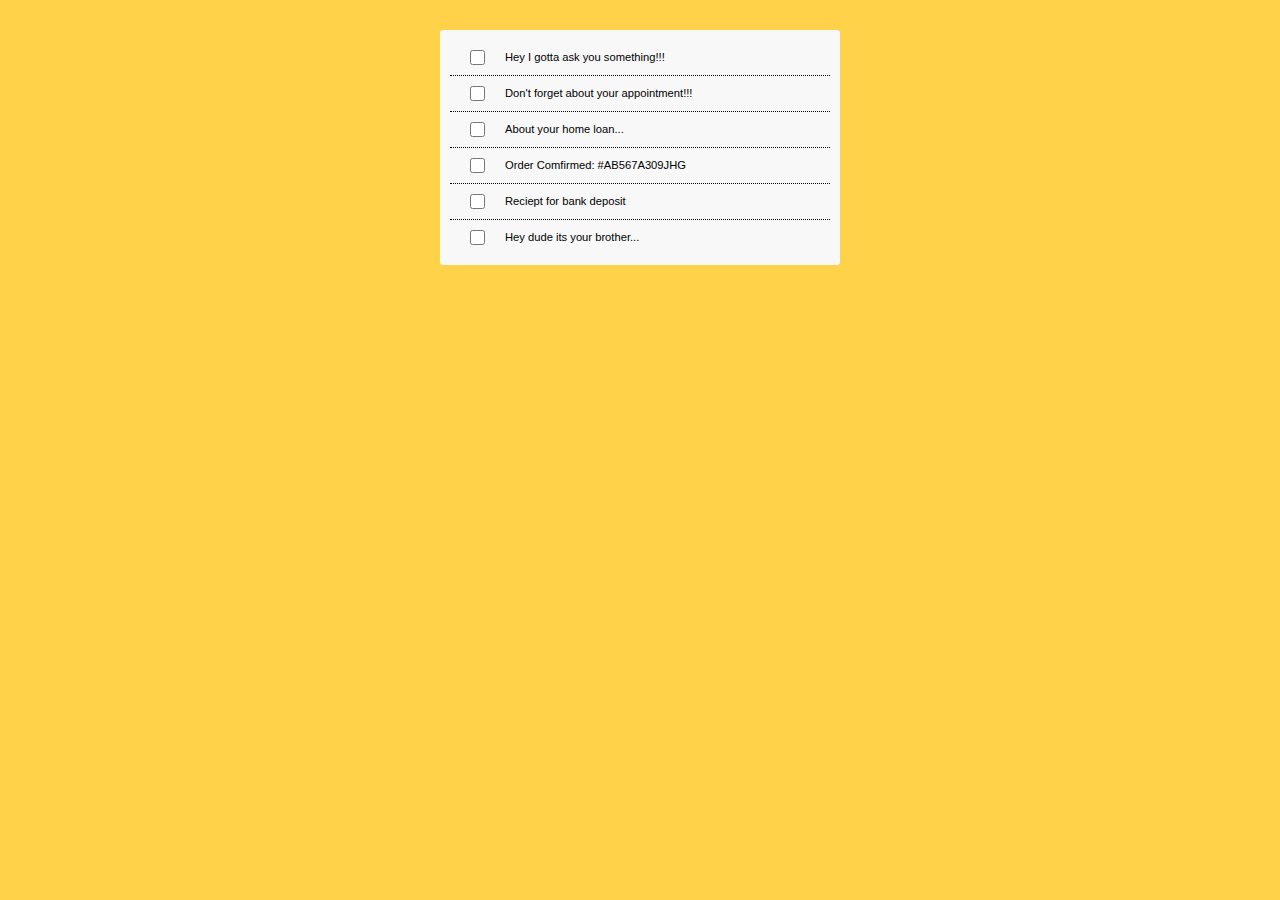
<file: Checkbox/index.html>
<!DOCTYPE html>
<html lang="en">
  <head>
    <meta charset="UTF-8" />
    <meta name="viewport" content="width=device-width, initial-scale=1.0" />
    <meta http-equiv="X-UA-Compatible" content="ie=edge" />

    <link rel="stylesheet" href="css/main.css" />

    <title>Checkbox</title>
  </head>
  <body>
    <div class="container inbox">
      <div class="item">
        <input type="checkbox" />
        <label>Hey I gotta ask you something!!!</label>
      </div>
      <div class="item">
        <input type="checkbox" />
        <label>Don't forget about your appointment!!!</label>
      </div>
      <div class="item">
        <input type="checkbox" />
        <label>About your home loan...</label>
      </div>
      <div class="item">
        <input type="checkbox" />
        <label>Order Comfirmed: #AB567A309JHG</label>
      </div>
      <div class="item">
        <input type="checkbox" />
        <label>Reciept for bank deposit</label>
      </div>
      <div class="item">
        <input type="checkbox" />
        <label>Hey dude its your brother...</label>
      </div>
    </div>

    <script src="scripts/main.js"></script>
  </body>
</html>
</file>
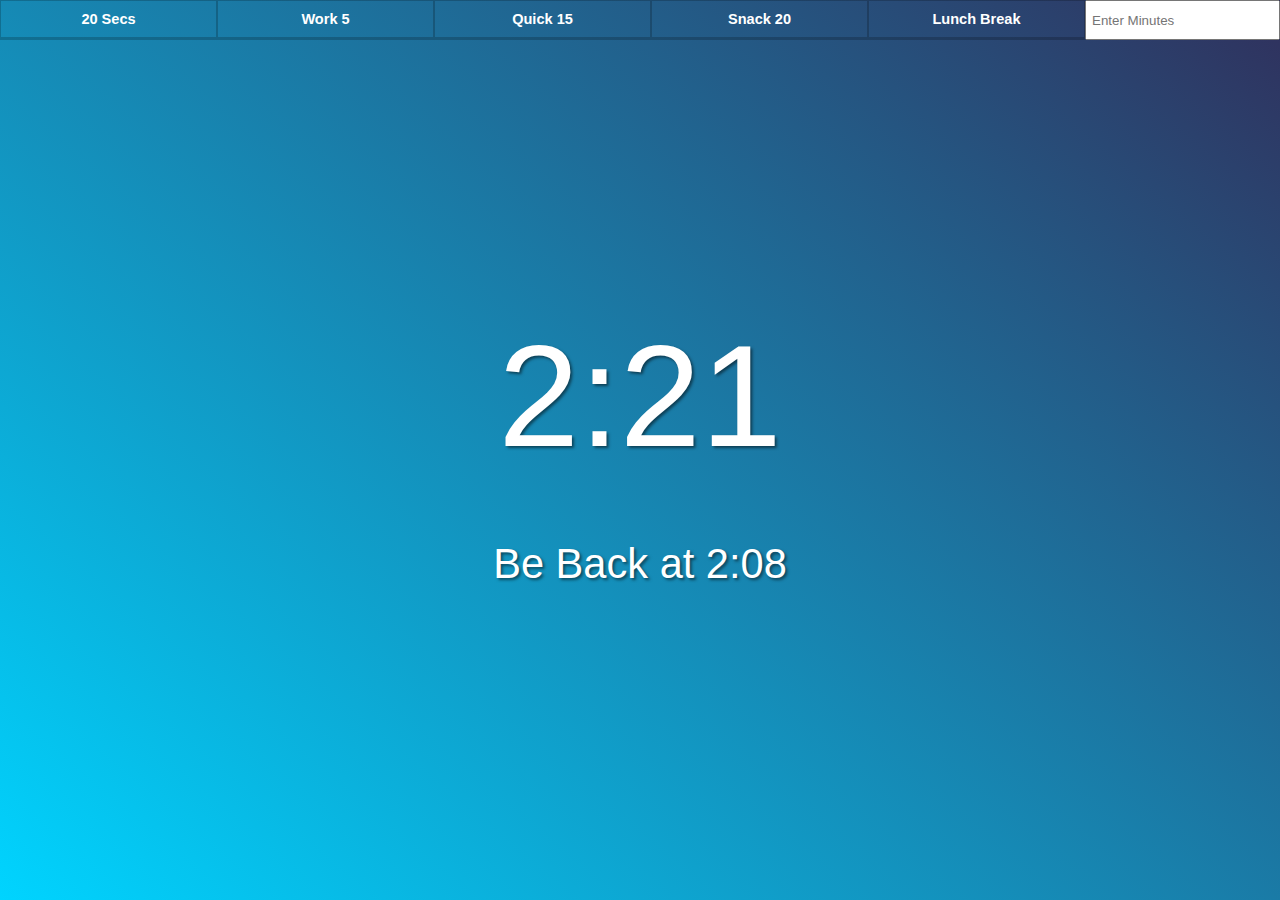
<file: CountdownTimer/index.html>
<!DOCTYPE html>
<html lang="en">
  <head>
    <meta charset="UTF-8" />
    <meta name="viewport" content="width=device-width, initial-scale=1.0" />
    <meta http-equiv="X-UA-Compatible" content="ie=edge" />

    <link rel="stylesheet" href="css/style.css" />

    <title>Countdown</title>
  </head>
  <body>
    <div class="user-controls">
      <button class="btn" data-secs="20">20 Secs</button>
      <button class="btn" data-secs="300">Work 5</button>
      <button class="btn" data-secs="900">Quick 15</button>
      <button class="btn" data-secs="1200">Snack 20</button>
      <button class="btn" data-secs="3600">Lunch Break</button>
      <form action="" class="timer-input">
        <input type="text" id="enter-minutes" placeholder="Enter Minutes" />
      </form>
    </div>

    <main class="container flex">
      <h2 class="timer">2:21</h2>
      <p class="return-time">Be Back at 2:08</p>
    </main>
    <script src="scripts/main.js"></script>
  </body>
</html>
</file>
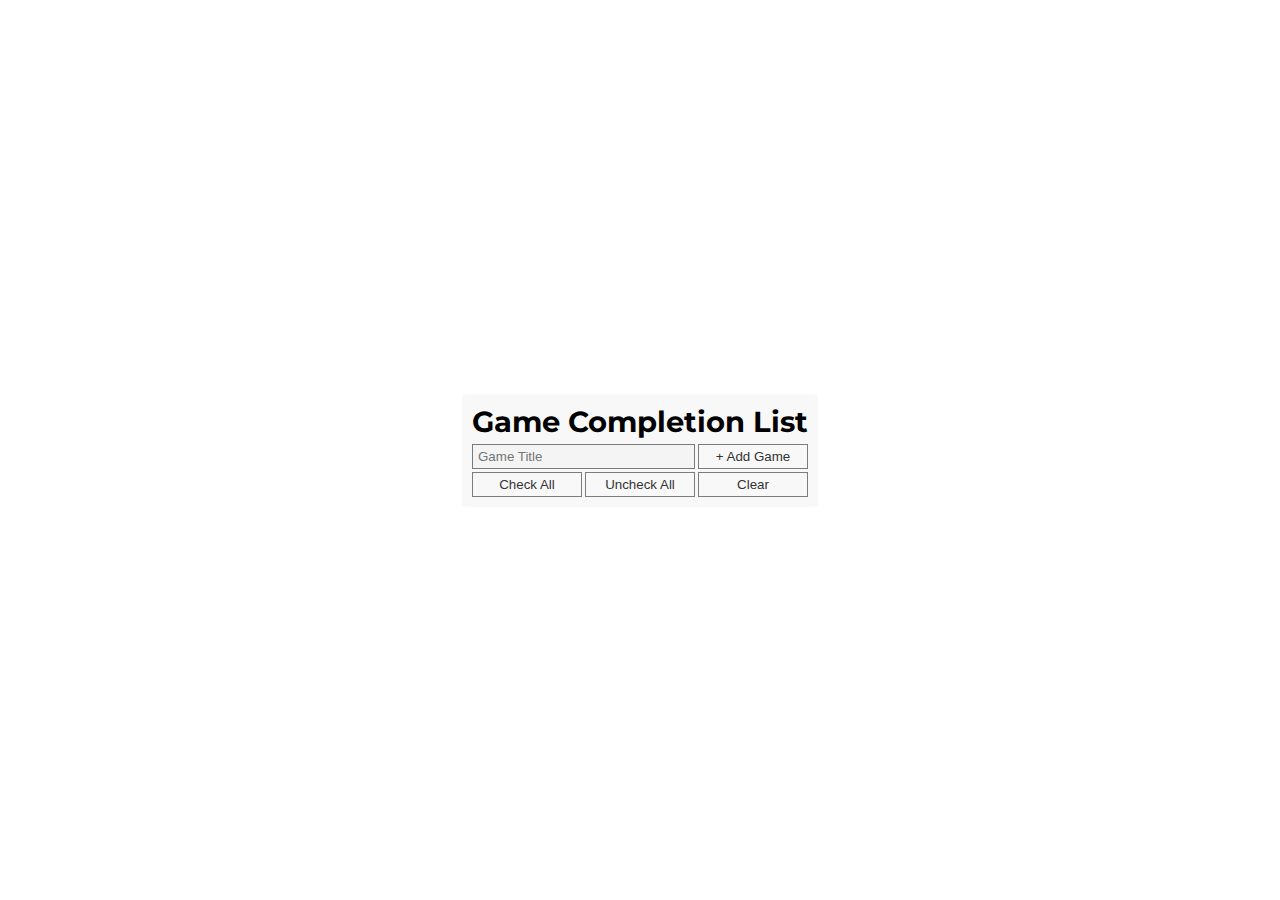
<file: LocalStorageEventDelegation/index.html>
<!DOCTYPE html>
<html lang="en">
  <head>
    <meta charset="UTF-8" />
    <meta name="viewport" content="width=device-width, initial-scale=1.0" />
    <meta http-equiv="X-UA-Compatible" content="ie=edge" />

    <link rel="stylesheet" href="css/style.css" />
    <link
      href="https://fonts.googleapis.com/css?family=Montserrat&display=swap"
      rel="stylesheet"
    />

    <title>Local Storage & Event Delegation</title>
  </head>
  <body>
    <main class="container wrapper">
      <h2>Game Completion List</h2>
      <ul class="list">
        <li>
          ...Loading Games
        </li>
      </ul>

      <form action="" class="add-items">
        <input type="text" name="game" placeholder="Game Title" required />
        <input type="submit" value="+ Add Game" />
      </form>
      <div class="additional-controls">
        <button class="check-all">Check All</button>
        <button class="uncheck-all">Uncheck All</button>
        <button class="clear-btn">Clear</button>
      </div>
    </main>

    <script src="scripts/main.js"></script>
  </body>
</html>
</file>
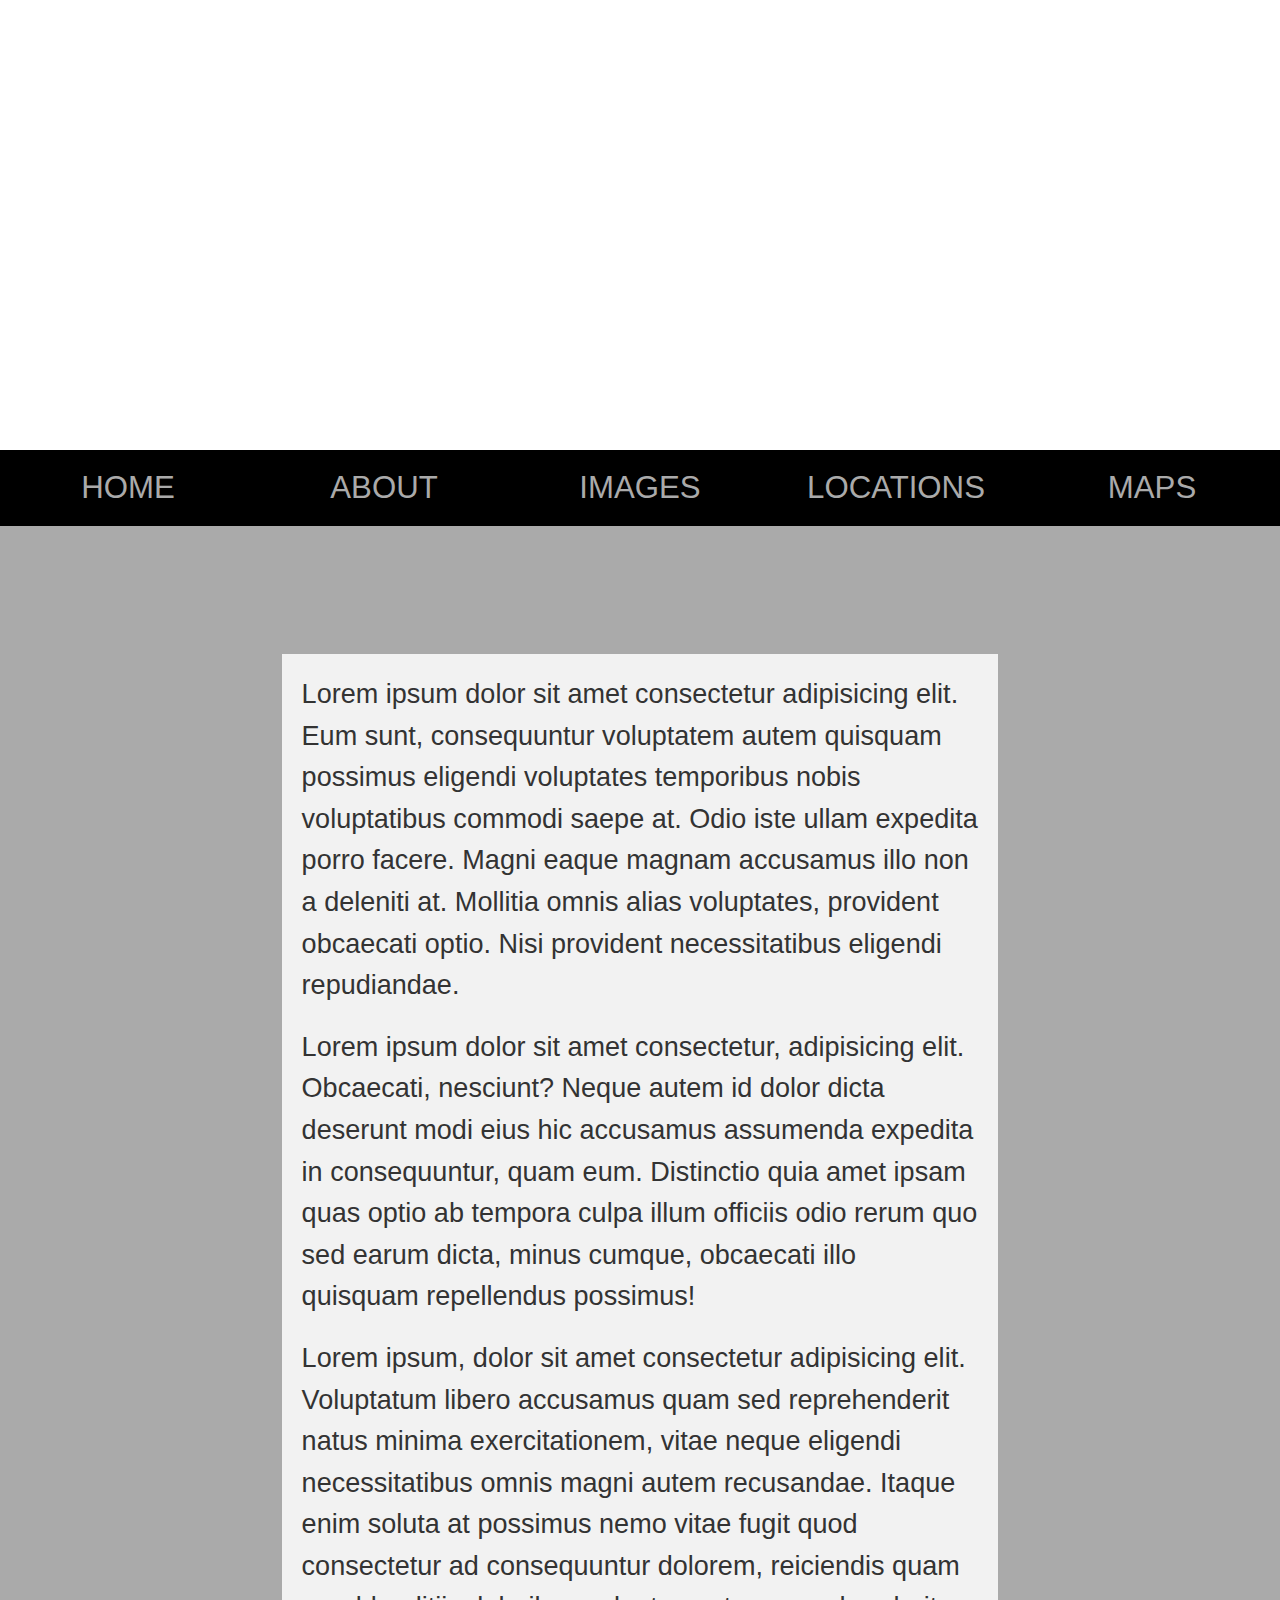
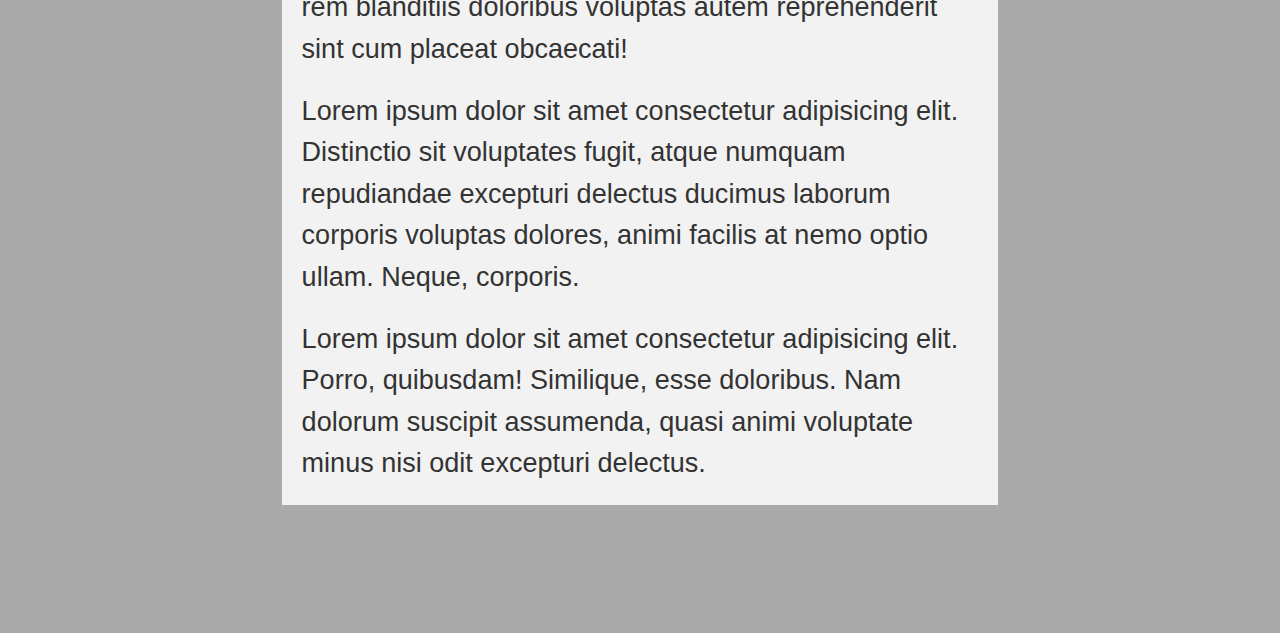
<file: StickyNav/index.html>
<!DOCTYPE html>
<html lang="en">
  <head>
    <meta charset="UTF-8" />
    <meta name="viewport" content="width=device-width, initial-scale=1.0" />
    <meta http-equiv="X-UA-Compatible" content="ie=edge" />

    <link rel="stylesheet" href="css/style.css" />

    <title>Sticky Nav</title>
  </head>
  <body>
    <header>
      <h1>A story about getting lost.</h1>
    </header>
    <nav class="navbar">
      <ul>
        <li class="logo"><a href="#">Lost.</a></li>
        <li><a href="#">Home</a></li>
        <li><a href="#">About</a></li>
        <li><a href="#">Images</a></li>
        <li><a href="#">Locations</a></li>
        <li><a href="#">Maps</a></li>
      </ul>
    </nav>

    <main>
      <article class="paper">
        <p>
          Lorem ipsum dolor sit amet consectetur adipisicing elit. Eum sunt,
          consequuntur voluptatem autem quisquam possimus eligendi voluptates
          temporibus nobis voluptatibus commodi saepe at. Odio iste ullam
          expedita porro facere. Magni eaque magnam accusamus illo non a
          deleniti at. Mollitia omnis alias voluptates, provident obcaecati
          optio. Nisi provident necessitatibus eligendi repudiandae.
        </p>
        <p>
          Lorem ipsum dolor sit amet consectetur, adipisicing elit. Obcaecati,
          nesciunt? Neque autem id dolor dicta deserunt modi eius hic accusamus
          assumenda expedita in consequuntur, quam eum. Distinctio quia amet
          ipsam quas optio ab tempora culpa illum officiis odio rerum quo sed
          earum dicta, minus cumque, obcaecati illo quisquam repellendus
          possimus!
        </p>
        <p>
          Lorem ipsum, dolor sit amet consectetur adipisicing elit. Voluptatum
          libero accusamus quam sed reprehenderit natus minima exercitationem,
          vitae neque eligendi necessitatibus omnis magni autem recusandae.
          Itaque enim soluta at possimus nemo vitae fugit quod consectetur ad
          consequuntur dolorem, reiciendis quam rem blanditiis doloribus
          voluptas autem reprehenderit sint cum placeat obcaecati!
        </p>
        <p>
          Lorem ipsum dolor sit amet consectetur adipisicing elit. Distinctio
          sit voluptates fugit, atque numquam repudiandae excepturi delectus
          ducimus laborum corporis voluptas dolores, animi facilis at nemo optio
          ullam. Neque, corporis.
        </p>
        <p>
          Lorem ipsum dolor sit amet consectetur adipisicing elit. Porro,
          quibusdam! Similique, esse doloribus. Nam dolorum suscipit assumenda,
          quasi animi voluptate minus nisi odit excepturi delectus.
        </p>
      </article>
    </main>
    <script src="scripts/main.js"></script>
  </body>
</html>
</file>
<file: LocalStorageEventDelegation/css/style.css>
*,
*::before,
*::after {
  box-sizing: border-box;
}

* {
  margin: 0;
  padding: 0;
}

/* Base styling */
html,
body {
  display: flex;
  justify-content: center;
  align-items: center;
  min-height: 100%;
  width: 100%;
  font-family: "Montserrat", sans-serif;
  font-size: 1.2rem;
  background: url("../images/background.jpg") center center no-repeat / cover;
}

/* container */
.container {
  padding: 10px;
  margin: 10px auto;
  max-width: 400px;
}

/* wrapper */
.wrapper {
  background: #f8f8f8;
  border-radius: 2%;
}

.wrapper > h2 {
  font-size: 1.5rem;
  text-align: left;
}

.list {
  text-align: left;
  list-style: none;
}

.list li {
  font-size: 0.9rem;
  border-bottom: 1px dotted #000;
  padding: 3px 0;
}

.list label {
  cursor: pointer;
}

.list input {
  display: none;
}

.list input + label::before {
  content: "🔲";
  margin-right: 10px;
}

.list input:checked + label::before {
  content: "🎮";
}

.add-items {
  margin-top: 5px;
  display: grid;
  grid-template-columns: repeat(3, 1fr);
  grid-auto-rows: 25px;
  grid-gap: 3px;
}

.add-items input[type="text"] {
  grid-column: 1/3;
  padding: 5px;
  border: 1px solid rgba(0, 0, 0, 0.5);
  background: #f4f4f4;
  outline-color: #000;
}

.add-items input[type="submit"] {
  grid-column: 3/-1;
  padding: 3px;
  background: #f8f8f8;
  border: 1px solid rgba(0, 0, 0, 0.5);
  color: #333;
  cursor: pointer;
  transition: all 0.4s;
}

.add-items input[type="submit"]:hover {
  background-color: #000;
  color: #fff;
}

.additional-controls {
  margin-top: 3px;
  display: grid;
  grid-template-columns: repeat(3, 1fr);
  grid-auto-rows: 25px;
  grid-gap: 3px;
}

.additional-controls button {
  grid-column: span 1;
  padding: 3px;
  background: #f8f8f8;
  border: 1px solid rgba(0, 0, 0, 0.5);
  color: #333;
  cursor: pointer;
  transition: all 0.4s;
}

.additional-controls button:hover {
  background-color: #000;
  color: #fff;
}
</file>
<file: StickyNav/css/style.css>
*,
*::before,
*::after {
  box-sizing: border-box;
  margin: 0;
  padding: 0;
}

html,
body {
  font-family: "Franklin Gothic Medium", "Arial Narrow", Arial, sans-serif;
  font-size: 1.3rem;
  color: #000;
  min-height: 100vh;
}

/* Header */
header {
  display: flex;
  justify-content: center;
  align-items: center;
  padding: 10px;
  min-height: 50vh;
  background: url("../images/header-bg.jpg") top center no-repeat / cover;
  color: #fff;
}

h1 {
  font-size: 7vw;
}

/* Navbar */
nav {
  position: relative;
  top: 0;
  width: 100%;
  z-index: 100;
  transition: all 1s;
  background: #000;
}

nav ul {
  display: flex;
  justify-content: space-evenly;
  list-style: none;
}

nav li {
  flex: 1;
  text-align: center;
  display: flex;
  justify-content: center;
  align-items: center;
}

li.logo {
  max-width: 0;
  overflow: hidden;
  background: #fff;
  transition: all 1s;
  font-weight: bold;
  font-size: 2rem;
}

a {
  display: inline-block;
  padding: 20px;
  color: #aaa;
  text-decoration: none;
  text-transform: uppercase;
  font-size: 1.5rem;
}

/* container */
main {
  padding: 10%;
  background: #aaa;
}
.paper {
  display: block;
  max-width: 70%;
  margin: 0 auto;
  padding: 20px;
  background: #f2f2f2;
}

.paper p {
  margin-bottom: 20px;
  color: #333;
  line-height: 2rem;
}

.paper p:last-child {
  margin-bottom: 0;
}
</file>
<file: Checkbox/css/main.css>
/* http://meyerweb.com/eric/tools/css/reset/ 
   v2.0 | 20110126
   License: none (public domain)
*/
html,
body,
div,
span,
applet,
object,
iframe,
h1,
h2,
h3,
h4,
h5,
h6,
p,
blockquote,
pre,
a,
abbr,
acronym,
address,
big,
cite,
code,
del,
dfn,
em,
img,
ins,
kbd,
q,
s,
samp,
small,
strike,
strong,
sub,
sup,
tt,
var,
b,
u,
i,
center,
dl,
dt,
dd,
ol,
ul,
li,
fieldset,
form,
label,
legend,
table,
caption,
tbody,
tfoot,
thead,
tr,
th,
td,
article,
aside,
canvas,
details,
embed,
figure,
figcaption,
footer,
header,
hgroup,
menu,
nav,
output,
ruby,
section,
summary,
time,
mark,
audio,
video {
  margin: 0;
  padding: 0;
  border: 0;
  font-size: 100%;
  font: inherit;
  vertical-align: baseline;
}

/* HTML5 display-role reset for older browsers */
article,
aside,
details,
figcaption,
figure,
footer,
header,
hgroup,
menu,
nav,
section {
  display: block;
}

body {
  line-height: 1;
}

ol,
ul {
  list-style: none;
}

blockquote,
q {
  quotes: none;
}

blockquote:before,
blockquote:after,
q:before,
q:after {
  content: "";
  content: none;
}

table {
  border-collapse: collapse;
  border-spacing: 0;
}

*,
*::before,
*::after {
  -webkit-box-sizing: border-box;
          box-sizing: border-box;
}

html,
body {
  min-height: 100%;
  font-family: Arial, Helvetica, sans-serif;
  font-size: 0.7rem;
  background: #ffd24a;
  color: #000;
}

.container {
  margin: 0 auto;
  max-width: 400px;
}

.inbox {
  padding: 10px;
  margin-top: 30px;
  background: #f8f8f8;
  border-radius: 3px;
}

.item {
  display: -webkit-box;
  display: -ms-flexbox;
  display: flex;
  -webkit-box-align: center;
      -ms-flex-align: center;
          align-items: center;
  border-bottom: 1px dotted #000;
  padding: 10px;
}

.item input {
  display: inline-block;
  width: 15px;
  height: 15px;
}

.item label {
  display: inline-block;
  font-size: 1rem;
  text-overflow: ellipsis;
}

.item > * {
  margin: 0 10px;
}

.item:last-child {
  border: none;
}
/*# sourceMappingURL=main.css.map */
</file>
<file: CountdownTimer/css/style.css>
/* Reset */
*,
*::before,
*::after {
  margin: 0;
  padding: 0;
  box-sizing: border-box;
}

/* Body and HTML styling */
html,
body {
  min-height: 100vh;
  width: 100%;
  font-family: "Trebuchet MS", "Lucida Sans Unicode", "Lucida Grande",
    "Lucida Sans", Arial, sans-serif;
  font-size: 1.3rem;
  background: rgb(2, 0, 36);
  background: linear-gradient(
    220deg,
    rgba(2, 0, 36, 1) 0%,
    rgba(48, 48, 92, 1) 0%,
    rgba(0, 212, 255, 1) 100%
  );
}

/* user controls */
.user-controls {
  position: absolute;
  display: flex;
  top: 0;
  left: 0;
  width: 100%;
}

.btn {
  flex: 1;
  padding: 10px;
  font-size: 0.7rem;
  font-weight: 700;
  border: 1px solid rgba(0, 0, 0, 0.2);
  border-bottom: 3px solid rgba(0, 0, 0, 0.2);
  color: #fff;
  background: inherit;
  cursor: pointer;
}

.timer-input {
  flex: 1;
}

#enter-minutes {
  height: 100%;
  width: 100%;
  padding: 5px;
  text-align: left;
  color: #333;
  transition: all 0.2s ease-in;
}

/* Timer Container */
.container {
  max-width: 50%;
  height: 100vh;
  margin: 0 auto;
  text-align: center;
}

.flex {
  display: flex;
  flex-direction: column;
  justify-content: center;
  align-items: center;
}

.timer {
  margin: 30px;
  font-size: 7rem;
  font-weight: normal;
  color: #fff;
  text-shadow: 2px 2px 3px rgba(0, 0, 0, 0.5);
}

.return-time {
  margin: 30px;
  font-size: 2rem;
  color: #fff;
  text-shadow: 2px 2px 3px rgba(0, 0, 0, 0.5);
}
</file>
